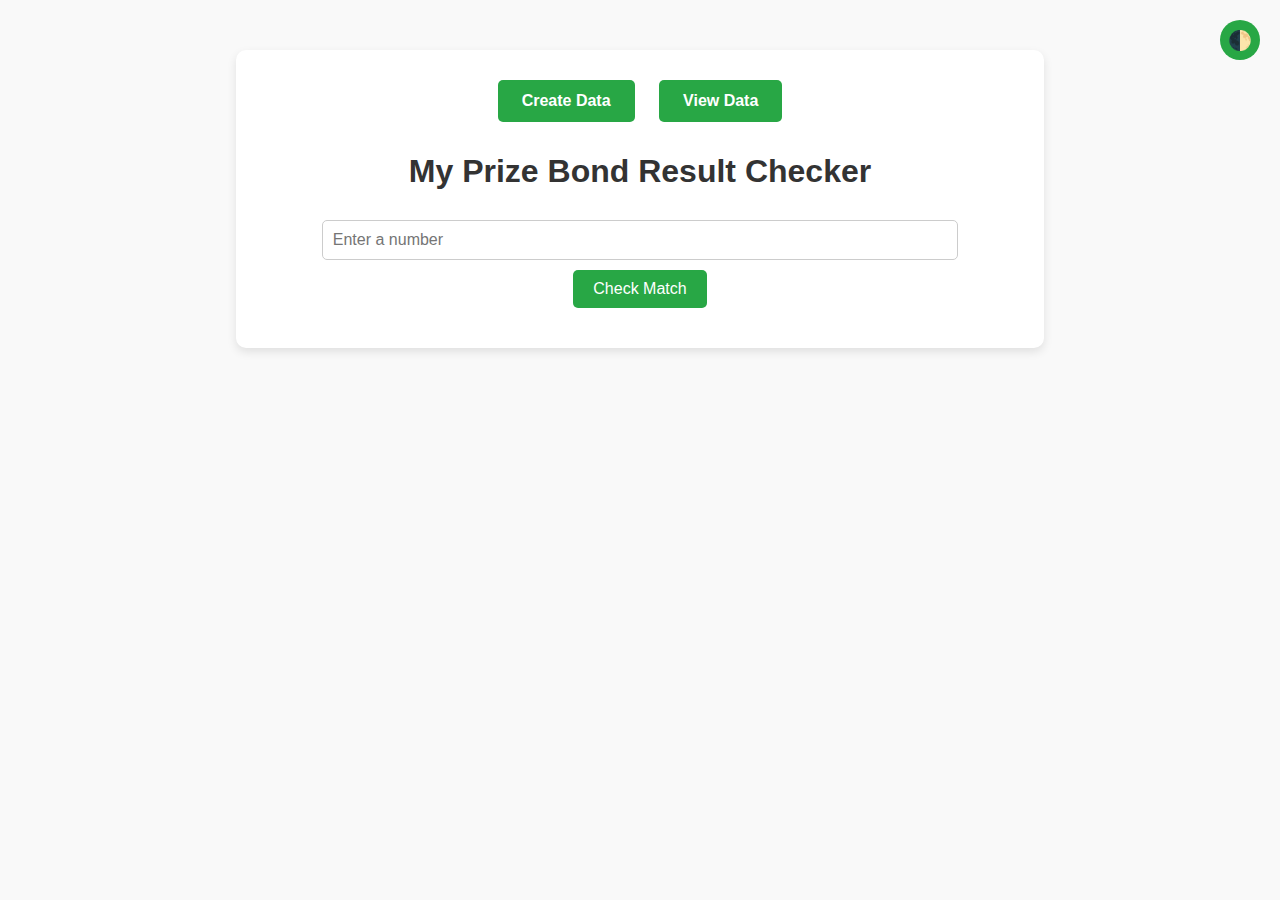
<file: index.html>
<!DOCTYPE html>
<html lang="en">

<head>
    <meta charset="UTF-8">
    <meta name="viewport" content="width=device-width, initial-scale=1.0">
    <title>Data Match Checker</title>
    <script src="js/data.js"></script>
    <link rel="stylesheet" href="css/style.css">
</head>

<body class="light-mode">
    <div class="container">
        <a href="data.html" target="_blank" class="btn01">Create Data</a>
        <a href="view.html" target="_blank" class="btn01">View Data</a>
        <h1>My Prize Bond Result Checker</h1>
        <input type="text" id="userInput" placeholder="Enter a number">
        <button onclick="checkMatch()">Check Match</button>
        <div class="message" id="message"></div>
    </div>

    <button class="theme-toggle" onclick="toggleTheme()">🌓</button>
    <script src="js/script.js"></script>

</body>

</html>
</file>
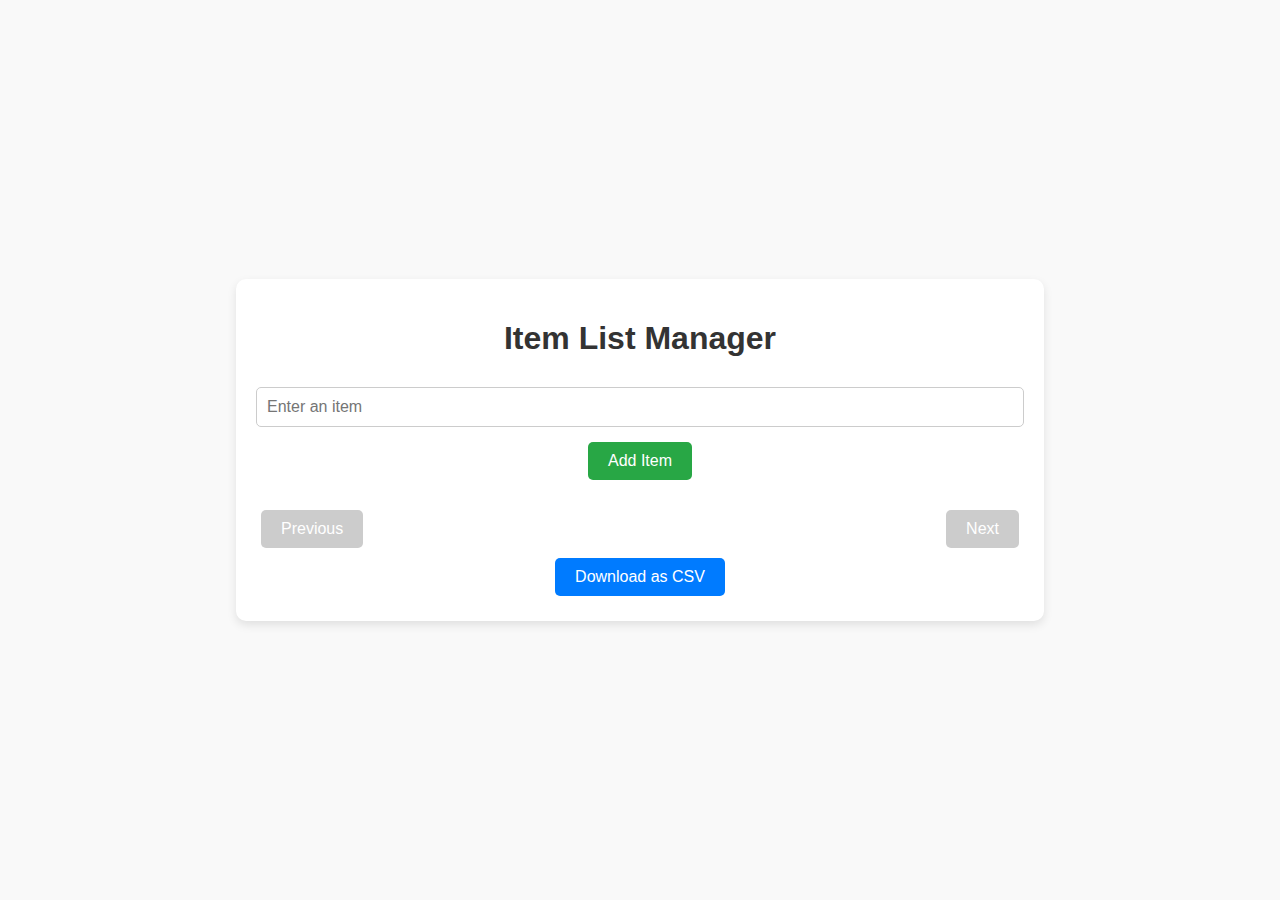
<file: data.html>
<!DOCTYPE html>
<html lang="en">
<head>
    <meta charset="UTF-8">
    <meta name="viewport" content="width=device-width, initial-scale=1.0">
    <title>Item List Manager with Persistence</title>
    <style>
        /* General Styles */
        body {
            font-family: 'Arial', sans-serif;
            margin: 0;
            padding: 0;
            background-color: #f9f9f9;
            color: #333;
            display: flex;
            justify-content: center;
            align-items: center;
            min-height: 100vh;
        }

        .container {
            background-color: #fff;
            padding: 20px;
            border-radius: 10px;
            box-shadow: 0 4px 10px rgba(0, 0, 0, 0.1);
            width: 90%;
            max-width: 60%;
            text-align: center;
        }

        h1 {
            font-size: 2rem;
            margin-bottom: 20px;
        }

        input[type="text"] {
            width: calc(100% - 22px); /* Full width minus padding */
            padding: 10px;
            margin: 10px 0;
            border: 1px solid #ccc;
            border-radius: 5px;
            font-size: 1rem;
        }

        button {
            padding: 10px 20px;
            background-color: #28a745;
            color: white;
            border: none;
            border-radius: 5px;
            cursor: pointer;
            font-size: 1rem;
            margin: 5px;
            transition: background-color 0.3s;
        }

        button:hover {
            background-color: #218838;
        }

        ul {
            list-style-type: none;
            padding: 0;
            margin: 20px 0;
        }

        li {
            background-color: #f1f1f1;
            padding: 10px;
            margin: 5px 0;
            border-radius: 5px;
            display: flex;
            justify-content: space-between;
            align-items: center;
        }

        .delete-btn {
            background-color: #dc3545;
            color: white;
            border: none;
            border-radius: 5px;
            padding: 5px 10px;
            cursor: pointer;
            font-size: 0.9rem;
        }

        .delete-btn:hover {
            background-color: #c82333;
        }

        .download-btn {
            background-color: #007bff;
        }

        .download-btn:hover {
            background-color: #0056b3;
        }

        .pagination {
            display: flex;
            justify-content: space-between;
            margin-top: 20px;
        }

        .pagination button {
            background-color: #6c757d;
        }

        .pagination button:hover {
            background-color: #5a6268;
        }

        .pagination button:disabled {
            background-color: #ccc;
            cursor: not-allowed;
        }

        /* Responsive Design */
        @media (max-width: 60%) {
            h1 {
                font-size: 1.5rem;
            }

            input[type="text"] {
                width: calc(100% - 22px);
            }

            button {
                width: 100%;
                margin: 5px 0;
            }

            .pagination button {
                width: 48%;
            }
        }
    </style>
</head>
<body>
    <div class="container">
        <h1>Item List Manager</h1>
        <input type="text" id="itemInput" placeholder="Enter an item">
        <button onclick="addItem()">Add Item</button>
        <ul id="itemList"></ul>
        <div class="pagination">
            <button id="prevBtn" onclick="prevPage()" disabled>Previous</button>
            <button id="nextBtn" onclick="nextPage()" disabled>Next</button>
        </div>
        <button class="download-btn" onclick="downloadCSV()">Download as CSV</button>
    </div>

    <script>
        // Array to store items
        let items = [];
        let currentPage = 1;
        const itemsPerPage = 5; // Change this to 50 if needed

        // Load items from localStorage when the page loads
        function loadItems() {
            const storedItems = localStorage.getItem('items');
            if (storedItems) {
                items = JSON.parse(storedItems);
                renderList();
                updatePaginationButtons();
            }
        }

        // Save items to localStorage
        function saveItems() {
            localStorage.setItem('items', JSON.stringify(items));
        }

        // Function to add an item to the list
        function addItem() {
            const input = document.getElementById('itemInput');
            const item = input.value.trim();

            if (item) {
                items.push(item); // Add item to the array
                saveItems(); // Save items to localStorage
                renderList(); // Update the displayed list
                input.value = ''; // Clear the input field
                updatePaginationButtons(); // Enable/disable pagination buttons
            } else {
                alert('Please enter a valid item.');
            }
        }

        // Function to render the list for the current page
        function renderList() {
            const list = document.getElementById('itemList');
            list.innerHTML = ''; // Clear the list

            const startIndex = (currentPage - 1) * itemsPerPage;
            const endIndex = startIndex + itemsPerPage;
            const pageItems = items.slice(startIndex, endIndex);

            pageItems.forEach((item, index) => {
                const li = document.createElement('li');
                li.textContent = item;

                // Add a delete button
                const deleteBtn = document.createElement('button');
                deleteBtn.textContent = 'Delete';
                deleteBtn.className = 'delete-btn';
                deleteBtn.onclick = () => deleteItem(startIndex + index);

                li.appendChild(deleteBtn);
                list.appendChild(li);
            });
        }

        // Function to delete an item
        function deleteItem(index) {
            items.splice(index, 1); // Remove the item from the array
            saveItems(); // Save items to localStorage
            renderList(); // Update the displayed list
            updatePaginationButtons(); // Enable/disable pagination buttons
        }

        // Function to go to the previous page
        function prevPage() {
            if (currentPage > 1) {
                currentPage--;
                renderList();
                updatePaginationButtons();
            }
        }

        // Function to go to the next page
        function nextPage() {
            const totalPages = Math.ceil(items.length / itemsPerPage);
            if (currentPage < totalPages) {
                currentPage++;
                renderList();
                updatePaginationButtons();
            }
        }

        // Function to update pagination buttons
        function updatePaginationButtons() {
            const prevBtn = document.getElementById('prevBtn');
            const nextBtn = document.getElementById('nextBtn');

            prevBtn.disabled = currentPage === 1;
            nextBtn.disabled = currentPage === Math.ceil(items.length / itemsPerPage);
        }

        // Function to download the list as a CSV file
        function downloadCSV() {
            if (items.length === 0) {
                alert('No items to download.');
                return;
            }

            // Create CSV content
            let csvContent = "data:text/csv;charset=utf-8,Item\n"; // Header
            items.forEach(item => {
                csvContent += `${item}\n`; // Add each item as a row
            });

            // Create a download link
            const encodedUri = encodeURI(csvContent);
            const link = document.createElement('a');
            link.setAttribute('href', encodedUri);
            link.setAttribute('download', 'item_list.csv');
            document.body.appendChild(link);

            // Trigger the download
            link.click();
            document.body.removeChild(link);
        }

        // Add item when Enter key is pressed
        document.getElementById('itemInput').addEventListener('keypress', function (e) {
            if (e.key === 'Enter') {
                addItem();
            }
        });

        // Load items when the page loads
        window.onload = loadItems;
    </script>
</body>
</html>
</file>
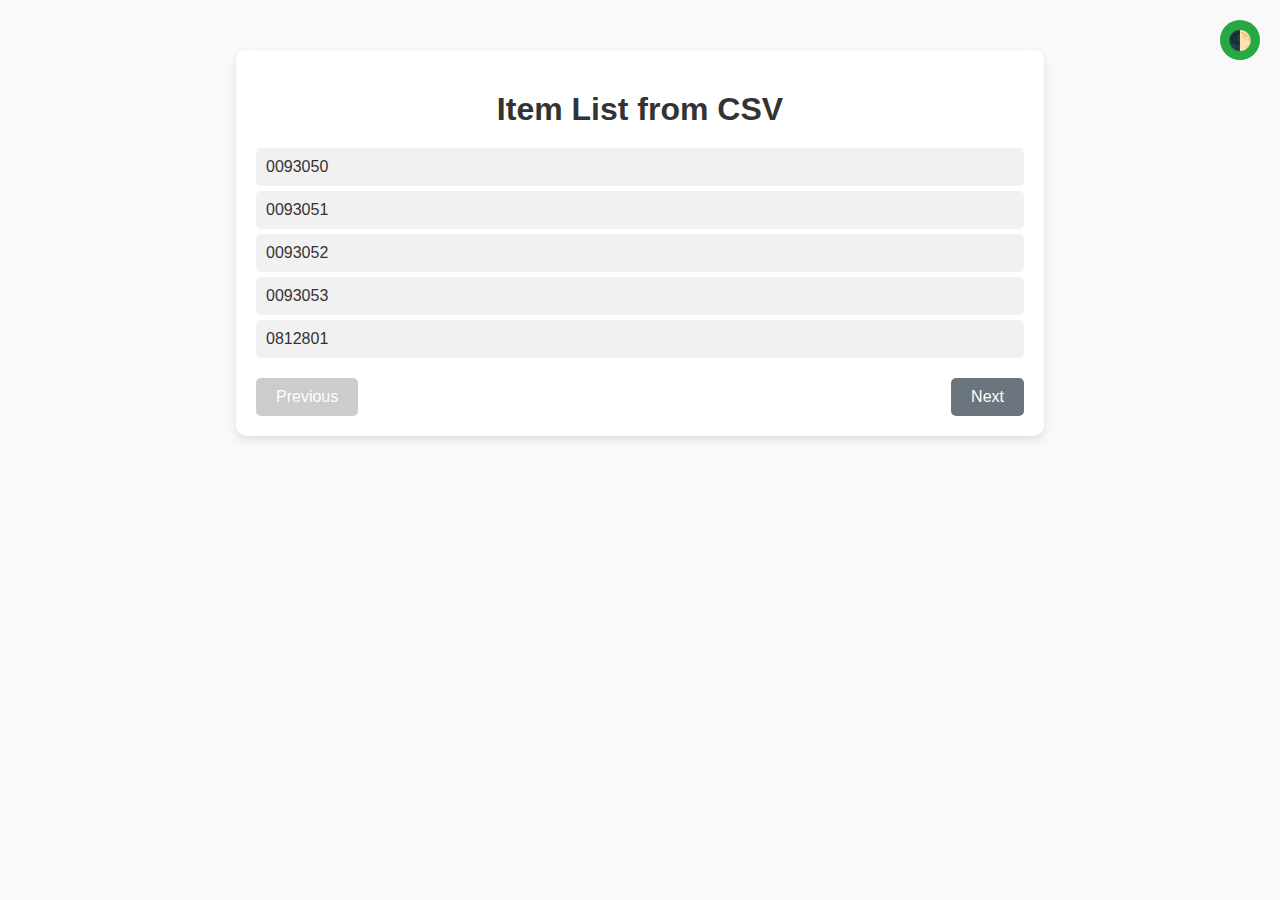
<file: view.html>
<!DOCTYPE html>
<html lang="en">

<head>
    <meta charset="UTF-8">
    <meta name="viewport" content="width=device-width, initial-scale=1.0">
    <title>CSV Item List with Pagination</title>
    <style>
        /* General Styles */
        body {
            font-family: 'Arial', sans-serif;
            margin: 0;
            padding: 0;
            background-color: #f9f9f9;
            color: #333;
            transition: background-color 0.3s, color 0.3s;
        }

        .container {
            background-color: #fff;
            padding: 20px;
            border-radius: 10px;
            box-shadow: 0 4px 10px rgba(0, 0, 0, 0.1);
            width: 90%;
            max-width: 60%;
            margin: 50px auto;
            text-align: center;
            transition: background-color 0.3s, box-shadow 0.3s;
        }

        h1 {
            font-size: 2rem;
            margin-bottom: 20px;
        }

        ul {
            list-style-type: none;
            padding: 0;
            margin: 20px 0;
        }

        li {
            background-color: #f1f1f1;
            padding: 10px;
            margin: 5px 0;
            border-radius: 5px;
            display: flex;
            justify-content: space-between;
            align-items: center;
            transition: background-color 0.3s, color 0.3s;
        }

        .pagination {
            display: flex;
            justify-content: space-between;
            margin-top: 20px;
        }

        .pagination button {
            padding: 10px 20px;
            background-color: #6c757d;
            color: white;
            border: none;
            border-radius: 5px;
            cursor: pointer;
            font-size: 1rem;
            transition: background-color 0.3s;
        }

        .pagination button:hover {
            background-color: #5a6268;
        }

        .pagination button:disabled {
            background-color: #ccc;
            cursor: not-allowed;
        }

        .theme-toggle {
            position: fixed;
            top: 20px;
            right: 20px;
            background-color: #28a745;
            color: white;
            border: none;
            border-radius: 50%;
            width: 40px;
            height: 40px;
            cursor: pointer;
            display: flex;
            align-items: center;
            justify-content: center;
            font-size: 1.2rem;
            transition: background-color 0.3s;
        }

        .theme-toggle:hover {
            background-color: #218838;
        }

        /* Dark Mode */
        body.dark-mode {
            background-color: #121212;
            color: #e0e0e0;
        }

        .dark-mode .container {
            background-color: #1e1e1e;
            box-shadow: 0 4px 10px rgba(0, 0, 0, 0.3);
        }

        .dark-mode li {
            background-color: #2c2c2c;
            color: #e0e0e0;
        }

        /* Responsive Design */
        @media (max-width: 60%) {
            h1 {
                font-size: 1.5rem;
            }

            .pagination button {
                width: 48%;
            }
        }
    </style>
</head>

<body class="light-mode">
    <div class="container">
        <h1>Item List from CSV</h1>
        <ul id="itemList"></ul>
        <div class="pagination">
            <button id="prevBtn" onclick="prevPage()" disabled>Previous</button>
            <button id="nextBtn" onclick="nextPage()" disabled>Next</button>
        </div>
    </div>

    <button class="theme-toggle" onclick="toggleTheme()">🌓</button>

    <script>
        // Array to store items from CSV
        let items = [];
        let currentPage = 1;
        const itemsPerPage = 5; // Items per page

        // Function to load CSV file
        async function loadCSV() {
            const response = await fetch('item_list.csv'); // Path to your CSV file
            const data = await response.text();
            items = data.split('\n').slice(1); // Split CSV into rows and remove header
            renderList(); // Render the list after loading
            updatePaginationButtons(); // Enable/disable pagination buttons
        }

        // Function to render the list for the current page
        function renderList() {
            const list = document.getElementById('itemList');
            list.innerHTML = ''; // Clear the list

            const startIndex = (currentPage - 1) * itemsPerPage;
            const endIndex = startIndex + itemsPerPage;
            const pageItems = items.slice(startIndex, endIndex);

            pageItems.forEach((item, index) => {
                const li = document.createElement('li');
                li.textContent = item.trim(); // Trim whitespace from CSV data
                list.appendChild(li);
            });
        }

        // Function to go to the previous page
        function prevPage() {
            if (currentPage > 1) {
                currentPage--;
                renderList();
                updatePaginationButtons();
            }
        }

        // Function to go to the next page
        function nextPage() {
            const totalPages = Math.ceil(items.length / itemsPerPage);
            if (currentPage < totalPages) {
                currentPage++;
                renderList();
                updatePaginationButtons();
            }
        }

        // Function to update pagination buttons
        function updatePaginationButtons() {
            const prevBtn = document.getElementById('prevBtn');
            const nextBtn = document.getElementById('nextBtn');

            prevBtn.disabled = currentPage === 1;
            nextBtn.disabled = currentPage === Math.ceil(items.length / itemsPerPage);
        }

        // Function to toggle between dark and light mode
        function toggleTheme() {
            const body = document.body;
            if (body.classList.contains('light-mode')) {
                body.classList.remove('light-mode');
                body.classList.add('dark-mode');
            } else {
                body.classList.remove('dark-mode');
                body.classList.add('light-mode');
            }
        }

        // Load CSV file when the page loads
        window.onload = loadCSV;
    </script>
</body>

</html>
</file>
<file: css/style.css>
/* General Styles */
 body {
     font-family: 'Arial', sans-serif;
     margin: 0;
     padding: 0;
     transition: background-color 0.3s, color 0.3s;
 }

 .container {
     max-width: 60%;
     margin: 50px auto;
     padding: 20px;
     text-align: center;
     border-radius: 10px;
     box-shadow: 0 4px 10px rgba(0, 0, 0, 0.1);
     transition: background-color 0.3s, box-shadow 0.3s;
 }

 .btn01 {
     display: inline-block;
     padding: 12px 24px;
     margin: 10px;
     font-size: 1rem;
     font-weight: bold;
     text-align: center;
     text-decoration: none;
     color: white;
     background-color: #28a745;
     border: none;
     border-radius: 5px;
     cursor: pointer;
     transition: background-color 0.3s, transform 0.2s;
 }

 .btn01:hover {
     background-color: #218838;
     transform: translateY(-2px);
 }

 h1 {
     font-size: 2rem;
     margin-bottom: 20px;
 }

 input[type="text"] {
     width: 80%;
     padding: 10px;
     margin: 10px 0;
     border: 1px solid #ccc;
     border-radius: 5px;
     font-size: 1rem;
     transition: border-color 0.3s, background-color 0.3s, color 0.3s;
 }

 button {
     padding: 10px 20px;
     background-color: #28a745;
     color: white;
     border: none;
     border-radius: 5px;
     cursor: pointer;
     font-size: 1rem;
     transition: background-color 0.3s;
 }

 button:hover {
     background-color: #218838;
 }

 .message {
     margin-top: 20px;
     font-weight: bold;
     font-size: 1.2rem;
     transition: color 0.3s;
 }

 .theme-toggle {
     position: fixed;
     top: 20px;
     right: 20px;
     background-color: #28a745;
     color: white;
     border: none;
     border-radius: 50%;
     width: 40px;
     height: 40px;
     cursor: pointer;
     display: flex;
     align-items: center;
     justify-content: center;
     font-size: 1.2rem;
     transition: background-color 0.3s;
 }

 .theme-toggle:hover {
     background-color: #218838;
 }

 /* Light Mode */
 body.light-mode {
     background-color: #f9f9f9;
     color: #333;
 }

 .light-mode .container {
     background-color: #fff;
 }

 .light-mode input[type="text"] {
     background-color: #fff;
     color: #333;
     border-color: #ccc;
 }

 .light-mode .message {
     color: #333;
 }

 /* Dark Mode */
 body.dark-mode {
     background-color: #121212;
     color: #e0e0e0;
 }

 .dark-mode .container {
     background-color: #1e1e1e;
     box-shadow: 0 4px 10px rgba(0, 0, 0, 0.3);
 }

 .dark-mode input[type="text"] {
     background-color: #2c2c2c;
     color: #e0e0e0;
     border-color: #444;
 }

 .dark-mode .message {
     color: #e0e0e0;
 }

 /* Responsive Design */
 @media (max-width: 50%) {
     .container {
         margin: 20px;
         padding: 15px;
     }

     h1 {
         font-size: 1.5rem;
     }

     input[type="text"] {
         width: 90%;
     }
 }
</file>
